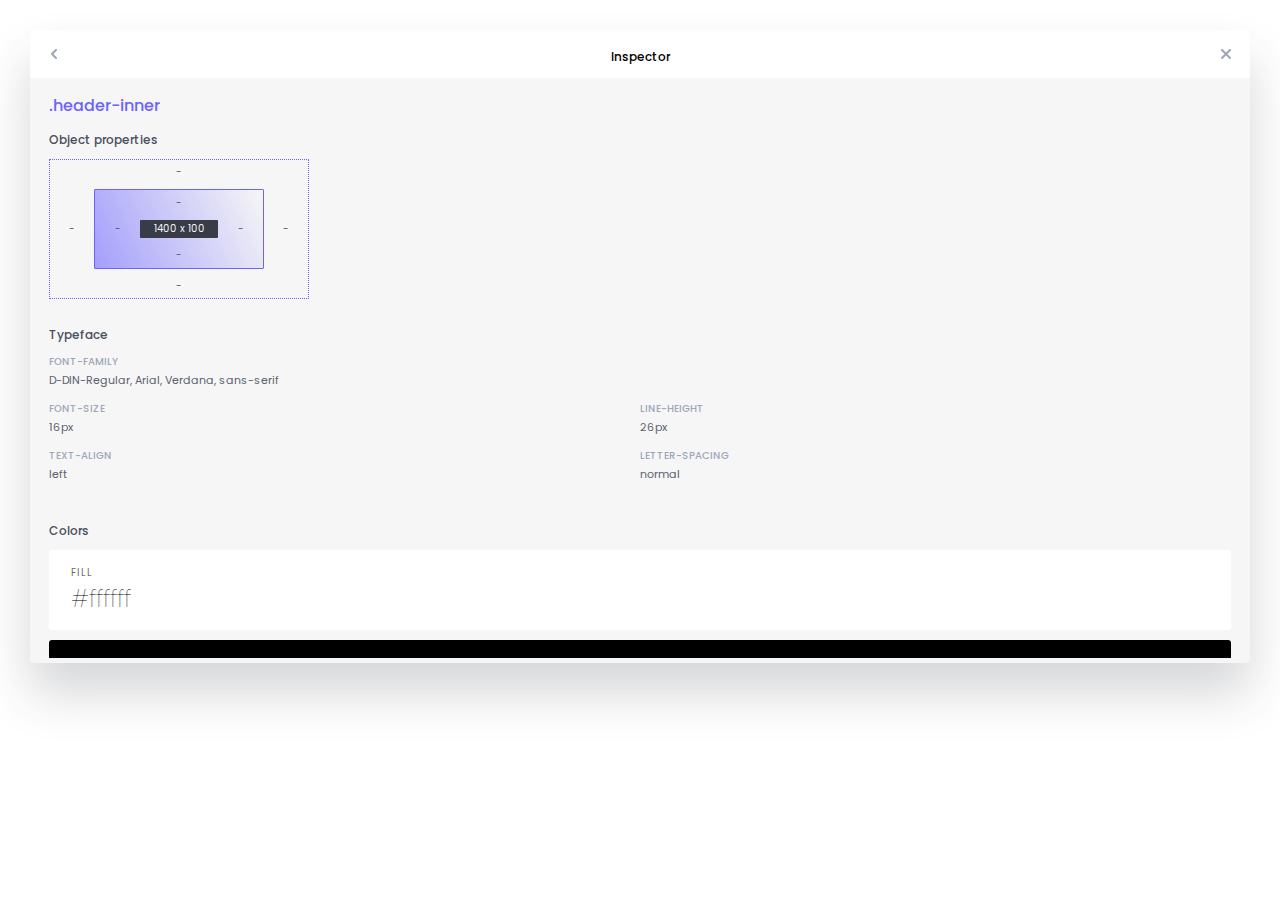
<file: SpaceX-logo_files/saved_resource.html>
<!-- saved from url=(0011)about:blank -->
<html><head><meta http-equiv="Content-Type" content="text/html; charset=UTF-8"><style type="text/css">@import url(https://fonts.googleapis.com/css?family=Poppins:300,400,500&subset=latin-ext);.header {
    text-align: center;
    padding: 14px;
    position: relative;
    line-height: 1.5rem;
}

.header h3 {
    font-size: 1.2rem;
    color: black;
    margin-top: 5px;
}

.header__back, .header__close {
    position: absolute;
    display: flex;
    justify-content: center;
    align-items: center;
    top: 0;
    width: 48px;
    height: 48px;
    cursor: pointer;
    fill: #9da6b8;
}

.header__back {
    left: 0;
}

.header__close {
    right: 0;
}.inspector {
    background: white;
    border-radius: 5px;
    box-shadow: 0 30px 50px 0 rgba(44,49,59,0.20);
    max-height: 675px;
    min-width: 310px;
    overflow: hidden;
}

.inspector__content {
    background: #f6f6f6;
    padding: 10px 19px;
    overflow-y: scroll;
    overflow-x: hidden;
    max-height: 560px;
}

.inspector__content--small {
    padding: 0;
    height: 545px;
}

html {
    font-size: 62.5%;
}

body {
    font-size: 1.1rem;
    color: #5a6170;
    font-family: "Poppins", sans-serif;
    margin: 30px;
}

h1, h2, h3, h4, h5, h6 {
    margin: 0;
    color: #9da6b8;
    font-family: "Poppins", sans-serif;
    font-weight: 500;
}

h4 {
    font-size: 1rem;
    text-transform: uppercase;
}

.inspector__main_content_wrapper {
    position: relative;
}.group-name {
    color: #6c63ff;
    padding: 5px 0 3px 0;
    font-size: 1.6rem;
}

.color-property {
    height: 80px;
    display: flex;
    align-items: center;
    justify-content: space-between;
}

.color-property:not(:first-child) {
    position: relative;
}

.color-property__group.color-property {
    position: relative;
    border-radius: 3px;
    margin: 10px 0;
}

.color-property:hover h1 {
    opacity: 0.8;
}

.color-property:hover .color-property--copy {
    opacity: 1;
}

.color-property--name-wrapper {
    margin-left: 22px;
}

.color-property--name {
    opacity: 0.6;
    letter-spacing: 1px;
    font-size: 1rem;
    text-transform: uppercase;
}

.color-property h1 {
    font-size: 2.4rem;
    font-weight: lighter;
}

.color-property--copy {
    margin: 6px 22px;
    padding: 12px;
    border-radius: 18px;
    opacity: 0;
    transition: all 0.5s;
    cursor: pointer;
}

.property {
    display: inline-block;
    width: 50%;
}

.property__wide {
    width: 100%;
}

.property__tall {
    margin-bottom: 5px;
}

.property__color, .property__asset {
    display: inline-block;
    width: 20px;
    height: 20px;
    transform: translateY(6px);
    margin-right: 5px;
    border-radius: 10px;
}

.property__asset {
    background-size: cover !important;
    background-position: center;
    flex-shrink: 0;
}

.property__asset-container {
    text-decoration: none;
    color: inherit;
    display: flex;
    align-items: center;
    padding: 0 19px;
    box-sizing: border-box;
}

.property__asset-container:hover {
    background: white;
}

.property__asset-description {
    overflow: hidden;
    text-overflow: ellipsis;
}

.property__value {
    margin: 2px 0 12px 0;
    display: inline-block;
}

.property-group__header {
    color: #484e5d;
    margin: 10px 0;
    font-size: 1.2rem;
}

.property-group {
    margin-bottom: 27px;
}

.og-image {
    width: 100%;
}

.box {
    display: flex;
    flex-direction: column;
    border-radius: 1px;
    font-size: 1rem;
    border-radius: 1px;
}

.box__margin {
    height: 138px;
    width: 258px;
    border: dotted 1px #6c63ff;
}

.box__padding {
    height: 78px;
    width: 168px !important;
    flex-shrink: 0;
    background-image: linear-gradient(65deg, rgba(107, 98, 255, 0.59), rgba(107, 98, 255, 0));
    border: solid 1px #6c63ff;
}

.box__node {
    color: #f4f6f9;
    background: #373c46;
    flex-shrink: 0;
    min-height: 18px;
    width: 78px !important;
}

.box__row {
    flex-direction: row;
    align-items: center;
}

.box > * {
    width: 100%;
    text-align: center;
}

.box:not(.box__row) {
    justify-content: space-around;
}

.round-handler {
    height: 5px;
    border-bottom-left-radius:5px;
    border-bottom-right-radius:5px;
    background-color: #f6f6f6;
}

.image-model__image {
    width: calc(100% + 38px);
    position: relative;
    left: -19px;
}

.image-model__name {
    margin-top: 30px;
    font-size: 1.4rem;
    font-weight: 500;
    color: #373c46;
}

.image-model__size {
    font-size: 1.4rem;
    color: #7c869b;
    margin-top: 12px;
}

.image-model__button {
    border-radius: 2px;
    background: #6c63ff;
    color: #ffffff;
    fill: #ffffff;
    border: none;
    outline: none;
    display: flex;
    padding: 12px 9px;
    cursor: pointer;
}
.image-model__button span {
    font-size: 10px;
    letter-spacing: 1.1px;
    margin-left: 7px;
    display: inline-block;
}

.image-model a {
    text-decoration: none;
}.tabs {
    list-style: none;
    padding: 0;
    margin: 0;
    display: flex;
    justify-content: space-around;
}

.tabs li {
    width: 100%;
}

.tab {
    display: inline-block;
    text-align: center;
    flex-grow: 1;
    padding: 16px 0;
    color: #9da6b8;
    fill: #9da6b8;
    cursor: pointer;
    width: 100%
}

.tab > div {
    position: relative;
    display: inline-block;
}

.tab > div:after {
    position: absolute;
    content: ' ';
    left: 2px;
    right: 2px;
    bottom: -8px;
}

.tab__active > div:after {
    border-bottom: 2px solid #6c63ff;
}

.tab:hover {
    background-color: rgba(243, 245, 249, 0.5);
}

.tab svg {
    min-height: 16px;
}

.tab__active {
    color: #6c63ff;
    fill: #6c63ff;
}

.inspector__tab--padding {
    padding: 10px 19px;
}.genera-tab__wrapper {
    height: 100%;
    display: flex;
    flex-direction: column;
    justify-content: space-between;
}
.assets-container {
    width: 100%;
    display: flex;
    flex-wrap: wrap;
}

.asset {
    width: 50%;
    padding-bottom: 50%;
    overflow: hidden;
    margin:0;
    position: relative;
    background: url('data:image/svg+xml;utf8,<svg viewBox="0 0 2 2" xmlns="http://www.w3.org/2000/svg"><rect x="0" y="0" width="2" height="2" fill="#ffffff"/><rect x="1" y="0" width="1" height="1" fill="#f6f6f6"/><rect x="0" y="1" width="1" height="1" fill="#f6f6f6"/></svg>');
    background-size: 10px;
    will-change: transform;
}

.asset--properties {
    opacity: 0;
    transition: all 0.5s;
}

.asset--image {
    position: absolute;
    height: 100%;
    top: 50%;
    left: 50%;
    transform: translate(-50%, -50%);
}

.asset:hover .asset--properties {
    opacity: 1;
}
.asset:hover .asset--download {
    transform: translateY(0);
}

.asset:hover .asset--description {
    transform: translateY(0);
}

.asset--download {
    display: flex;
    align-items: center;
    position: absolute;
    background: #7d808e;
    text-decoration: none;
    color: white;
    fill: white;
    font-weight: bold;
    border-radius: 50px;
    left: 6px;
    top: 6px;
    padding: 2px 10px;
    transform: translateY(-30px);
    transition: all 0.5s;
}

.asset--download:hover {
    fill: #6c63ff;
    color: #373c46;
    background: white;
}

.asset--download > *:first-child {
    margin-right: 5px;
}

.asset__download > span {
    transform: translateY(1px);
}

.asset--description {
    position: absolute;
    overflow: hidden;
    left: 0;
    right: 0;
    bottom: 0;
    padding: 6px;
    background: rgba(0,0,0,0.5);
    transform: translateY(100%);
    transition: all 0.5s;
}


.asset--description__name {
    color: white;
    white-space: nowrap;
    overflow: hidden;
    word-break: keep-all;
    text-overflow: ellipsis;
}

.asset--description__size {
    color: #a7aaae;
}

.download-assets {
    position: absolute;
    font-weight: bold;
    color: #6c63ff;
    text-transform: none;
    top: 20px;
    cursor: pointer;
}.tooltip--wrapper {
    display: flex;
    flex-direction: column;
    align-items: center;
}

.tooltip {
    position: absolute;
    opacity: 0;
    transition: all 0.5s;
    color: #c6d0e4;
    display: flex;
    flex-direction: column;
    align-items: center;
    transform: translateY(-150%);
    pointer-events: none;
    font-weight: bold;
    font-size: 0.9rem;
    letter-spacing: 1px;
}

.tooltip--content {
    border-radius: 2px;
    padding: 6px 9px;
    background-color: #373c46;
    box-shadow: 0 4px 8px 0 rgba(44, 48, 59, 0.3);
    text-transform: uppercase;
}

.tooltip--wrapper:hover > .tooltip{
    opacity: 1;
    transform: translateY(-100%);
}

.tooltip:after {
    content: ' ';
    display: block;
    width: 0;
    height: 0;
    border-left: 5px solid transparent;
    border-right: 5px solid transparent;
    border-top: 5px solid #373c46;
}.notification--wrapper {
    position: relative;
    width: 100%;
    z-index: 100000;
}

.notification {
    opacity: 0;
    position: absolute;
    pointer-events: none;
    transition: all 0.5s;
    display: flex;
    overflow: hidden;
    justify-content: center;
    align-items: flex-start;
    width: 100%;
    min-height: 100px;
}

.notification__show {
    opacity: 1;
}

.notification--content {
    padding: 9px 10px;
    border-radius: 1px;
    background: #373c46;
    color: #c6d0e4;
    text-transform: uppercase;
    transition: all 0.5s;
    transform: translateY(-50%);
    font-weight: bold;
    font-size: 1rem;
    letter-spacing: 1px;
    box-shadow: 0 4px 9px 0 rgba(44, 48, 59, 0.6);
}

.notification__show .notification--content {
    transform: translateY(10px);
}</style><script type="text/javascript" async="" src="https://ssl.google-analytics.com/ga.js"></script><script>var _gaq = _gaq || [];_gaq.push(['_setAccount', 'UA-89379171-1']);_gaq.push(['_trackPageview']);(function() {var ga = document.createElement('script'); ga.type = 'text/javascript'; ga.async = true;ga.src = 'https://ssl.google-analytics.com/ga.js';var s = document.getElementsByTagName('script')[0]; s.parentNode.insertBefore(ga, s);})();</script></head><body><div data-reactroot=""><div class="inspector"><div class="header"><div class="header__back"><div class="tooltip--wrapper"><div class="tooltip"><div class="tooltip--content">Back</div></div><div><!--?xml version="1.0" encoding="UTF-8"?-->
<svg width="6px" height="10px" viewBox="0 0 6 10" version="1.1" xmlns="http://www.w3.org/2000/svg" xmlns:xlink="http://www.w3.org/1999/xlink">
    <g id="CSS-Peeper-2.0" stroke="none" stroke-width="1" fill-rule="evenodd">
        <g id="csspeeper-icons" transform="translate(-425.000000, -353.000000)" fill-rule="nonzero">
            <path d="M430.707107,354.707107 C431.097631,354.316582 431.097631,353.683418 430.707107,353.292893 C430.316582,352.902369 429.683418,352.902369 429.292893,353.292893 L425.292893,357.292893 C424.902369,357.683418 424.902369,358.316582 425.292893,358.707107 L429.292893,362.707107 C429.683418,363.097631 430.316582,363.097631 430.707107,362.707107 C431.097631,362.316582 431.097631,361.683418 430.707107,361.292893 L427.414214,358 L430.707107,354.707107 Z" id="back-ico"></path>
        </g>
    </g>
</svg></div></div></div><h3>Inspector</h3><div class="header__close"><div class="tooltip--wrapper"><div class="tooltip"><div class="tooltip--content">Quit</div></div><div><!--?xml version="1.0" encoding="UTF-8"?-->
<svg width="10px" height="10px" viewBox="0 0 10 10" version="1.1" xmlns="http://www.w3.org/2000/svg" xmlns:xlink="http://www.w3.org/1999/xlink">
    <g id="CSS-Peeper-2.0" stroke="none" stroke-width="1" fill-rule="evenodd">
        <g id="csspeeper-icons" transform="translate(-350.000000, -272.000000)" fill-rule="nonzero">
            <path d="M356.414214,277 L359.707107,273.707107 C360.097631,273.316582 360.097631,272.683418 359.707107,272.292893 C359.316582,271.902369 358.683418,271.902369 358.292893,272.292893 L355,275.585786 L351.707107,272.292893 C351.316582,271.902369 350.683418,271.902369 350.292893,272.292893 C349.902369,272.683418 349.902369,273.316582 350.292893,273.707107 L353.585786,277 L350.292893,280.292893 C349.902369,280.683418 349.902369,281.316582 350.292893,281.707107 C350.683418,282.097631 351.316582,282.097631 351.707107,281.707107 L355,278.414214 L358.292893,281.707107 C358.683418,282.097631 359.316582,282.097631 359.707107,281.707107 C360.097631,281.316582 360.097631,280.683418 359.707107,280.292893 L356.414214,277 Z" id="close-ico"></path>
        </g>
    </g>
</svg></div></div></div></div><div class="notification--wrapper"><div class="notification "><div class="notification--content"></div></div></div><div class="inspector__main_content_wrapper"><section><div class="inspector__content"><h2 class="group-name">.header-inner</h2><section class="property-group"><h3 class="property-group__header">Object properties</h3><div><div class="box box__margin"><div><!-- react-text: 72 -->-<!-- /react-text --></div><div class="box box__row"><div><!-- react-text: 75 -->-<!-- /react-text --></div><div class="box box__padding"><div><!-- react-text: 78 -->-<!-- /react-text --></div><div class="box box__row"><div><!-- react-text: 81 -->-<!-- /react-text --></div><div class="box box__node"><!-- react-text: 83 -->1400<!-- /react-text --><!-- react-text: 84 --> x <!-- /react-text --><!-- react-text: 85 -->100<!-- /react-text --></div><div><!-- react-text: 87 -->-<!-- /react-text --></div></div><div><!-- react-text: 89 -->-<!-- /react-text --></div></div><div><!-- react-text: 91 -->-<!-- /react-text --></div></div><div><!-- react-text: 93 -->-<!-- /react-text --></div></div></div></section><section class="property-group"><h3 class="property-group__header">Typeface</h3><div><div class="property property__wide"><h4>font-family</h4><span class="property__value">D-DIN-Regular, Arial, Verdana, sans-serif</span></div><div class="property"><h4>font-size</h4><span class="property__value">16px</span></div><div class="property"><h4>line-height</h4><span class="property__value">26px</span></div><div class="property"><h4>text-align</h4><span class="property__value">left</span></div><div class="property"><h4>letter-spacing</h4><span class="property__value">normal</span></div></div></section><section class="property-group"><h3 class="property-group__header">Colors</h3><div><div class="color-property color-property__group" style="background: rgb(255, 255, 255);"><div class="color-property--name-wrapper"><span class="color-property--name" style="color: black;">Fill</span><h1 style="color: black;">#ffffff</h1></div><div class="tooltip--wrapper"><div class="tooltip"><div class="tooltip--content">COPY</div></div><div class="color-property--copy" style="fill: rgb(255, 255, 255); background: black;"><div><!--?xml version="1.0" encoding="UTF-8"?-->
<svg width="12px" height="12px" viewBox="0 0 12 12" version="1.1" xmlns="http://www.w3.org/2000/svg" xmlns:xlink="http://www.w3.org/1999/xlink">
    <g id="CSS-Peeper-2.0" stroke="none" stroke-width="1" fill-rule="evenodd">
        <g id="csspeeper-icons" transform="translate(-424.000000, -272.000000)">
            <path d="M429.625,276.125 L431.875,278.375 L428.5,281.75 C428.5,281.75 427,282.2 427,282.5 C427,283.325 426.325,284 425.5,284 C424.675,284 424,283.325 424,282.5 C424,281.675 424.675,281 425.5,281 C425.8,281 426.25,279.5 426.25,279.5 L429.625,276.125 Z M434.425,275.825 L435.925,277.325 L434.5,278.75 L429.25,273.5 L430.675,272.075 L432.175,273.575 L433.3,272.45 C433.9,271.85 434.95,271.85 435.55,272.45 C436.15,273.05 436.15,274.1 435.55,274.7 L434.425,275.825 Z" id="colorpicker-ico"></path>
        </g>
    </g>
</svg></div></div></div></div><div class="color-property color-property__group" style="background: rgb(0, 0, 0);"><div class="color-property--name-wrapper"><span class="color-property--name" style="color: white;">Background</span><h1 style="color: white;">#000000</h1></div><div class="tooltip--wrapper"><div class="tooltip"><div class="tooltip--content">COPY</div></div><div class="color-property--copy" style="fill: rgb(0, 0, 0); background: white;"><div><!--?xml version="1.0" encoding="UTF-8"?-->
<svg width="12px" height="12px" viewBox="0 0 12 12" version="1.1" xmlns="http://www.w3.org/2000/svg" xmlns:xlink="http://www.w3.org/1999/xlink">
    <g id="CSS-Peeper-2.0" stroke="none" stroke-width="1" fill-rule="evenodd">
        <g id="csspeeper-icons" transform="translate(-424.000000, -272.000000)">
            <path d="M429.625,276.125 L431.875,278.375 L428.5,281.75 C428.5,281.75 427,282.2 427,282.5 C427,283.325 426.325,284 425.5,284 C424.675,284 424,283.325 424,282.5 C424,281.675 424.675,281 425.5,281 C425.8,281 426.25,279.5 426.25,279.5 L429.625,276.125 Z M434.425,275.825 L435.925,277.325 L434.5,278.75 L429.25,273.5 L430.675,272.075 L432.175,273.575 L433.3,272.45 C433.9,271.85 434.95,271.85 435.55,272.45 C436.15,273.05 436.15,274.1 435.55,274.7 L434.425,275.825 Z" id="colorpicker-ico"></path>
        </g>
    </g>
</svg></div></div></div></div></div></section><div></div></div></section><div class="round-handler"></div></div></div></div></body></html>
</file>
